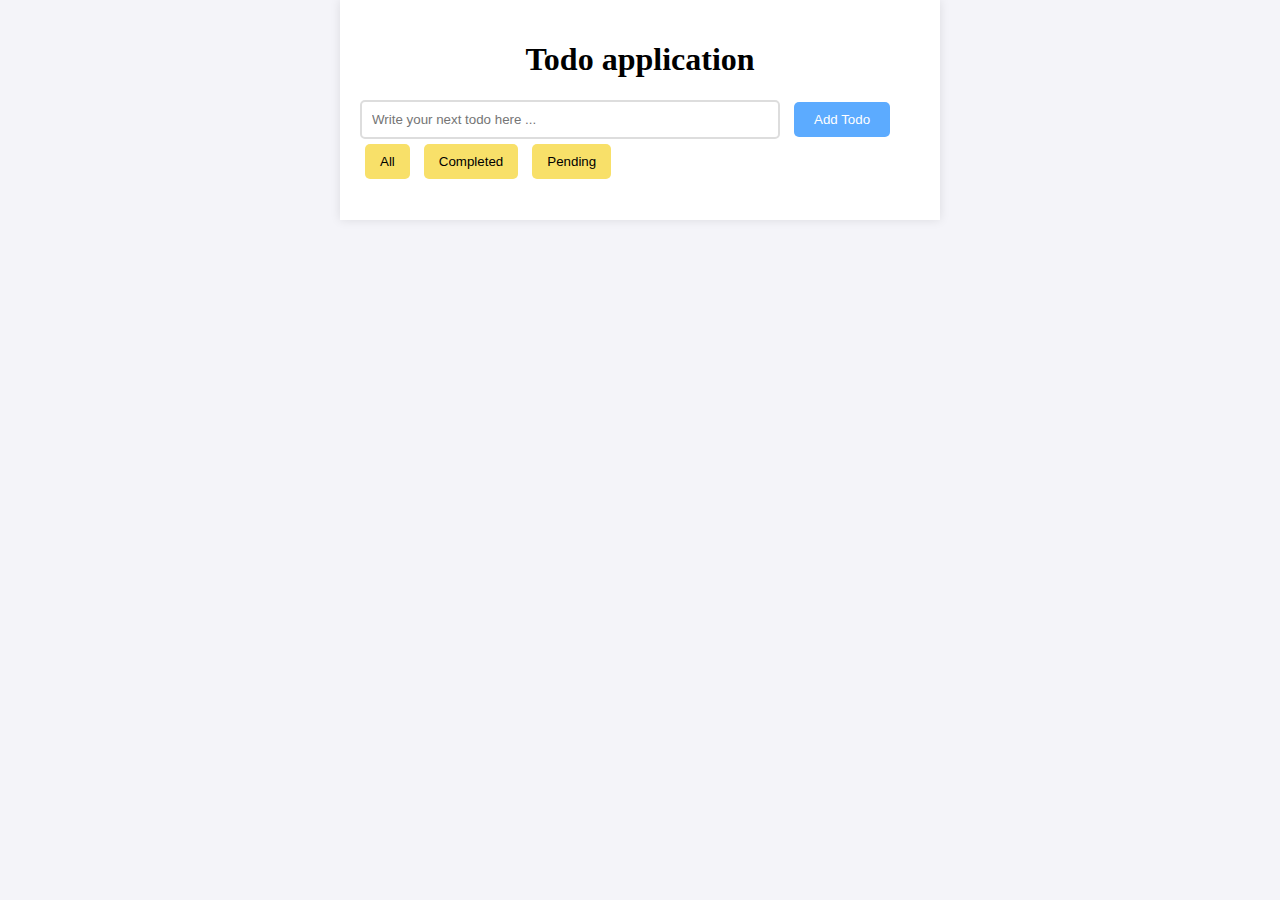
<file: index.html>
<!DOCTYPE html>
<html lang="en">
<head>
    <meta charset="UTF-8">
    <meta name="viewport" content="width=device-width, initial-scale=1.0">
    <title>Todo app</title>
    <link rel="stylesheet" href="style.css">
</head>
<body>


    <div class="container">
        <h1>Todo application</h1>

        <input type="text" id="todoInput" placeholder="Write your next todo here ...">
        <button id="addTodo">Add Todo</button>

        <div>
            <button class="filterBtn" data-filter="all">All</button>
            <button class="filterBtn" data-filter="completed">Completed</button>
            <button class="filterBtn" data-filter="pending">Pending</button>
        </div>

        <ul id="todoList">
        

        </ul>
    </div>

    <script src="script.js"></script>


</body>
</html>
</file>
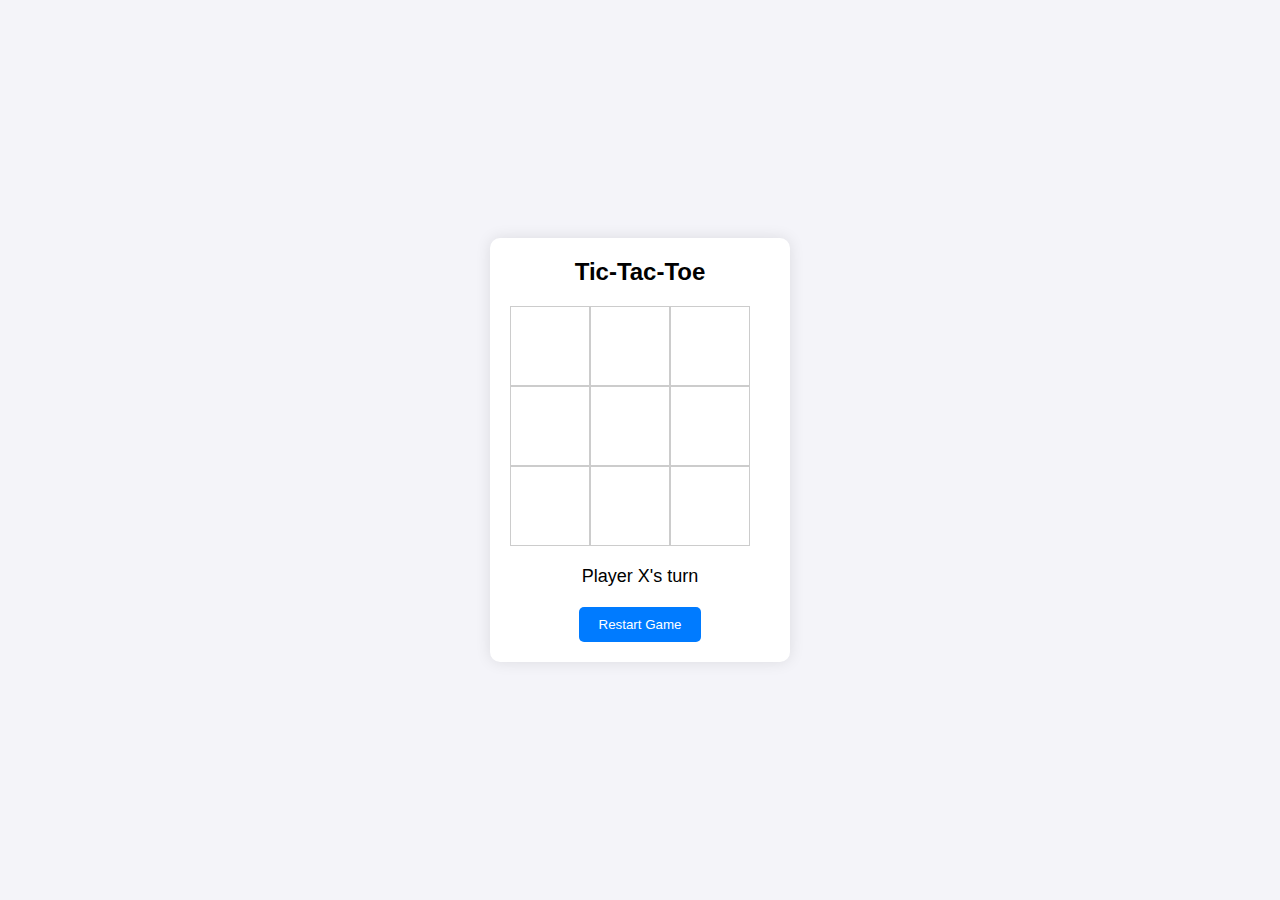
<file: tic tac toe/index.htm>
<!DOCTYPE html>
<html lang="en">
<head>
  <meta charset="UTF-8">
  <meta name="viewport" content="width=device-width, initial-scale=1.0">
  <title>Tic-Tac-Toe</title>
  <link rel="stylesheet" href="style.css">
</head>
<body>
  <div class="game-container">
    <h1>Tic-Tac-Toe</h1>
    <div class="board">
      <div class="row">
        <div class="cell" id="cell-0"></div>
        <div class="cell" id="cell-1"></div>
        <div class="cell" id="cell-2"></div>
      </div>
      <div class="row">
        <div class="cell" id="cell-3"></div>
        <div class="cell" id="cell-4"></div>
        <div class="cell" id="cell-5"></div>
      </div>
      <div class="row">
        <div class="cell" id="cell-6"></div>
        <div class="cell" id="cell-7"></div>
        <div class="cell" id="cell-8"></div>
      </div>
    </div>
    <div class="status">
      <p id="message">Player X's turn</p>
    </div>
    <button id="reset" class="reset">Restart Game</button>
  </div>
  <script src="script.js"></script>
</body>
</html>
</file>
<file: style.css>
:root {
    --body-background: #f4f4f9;
    --btn-primary: #5cabff;
    --btn-secondary: #f8e069;
    --btn-active: #4a90e2;
    --btn-edit: #ffd700;
    --btn-complete: #32cd32;
    --btn-delete: #ff6347;
}

* {
    box-sizing: border-box;
}
body {
    margin: 0;
    padding: 0;
    background-color: var(--body-background);
}

.container {
    background-color: white;
    max-width: 600px;
    margin: 0 auto;
    box-shadow: 0 0 10px rgba(0,0,0,0.1);
    padding: 20px;
}

h1 {
    text-align: center;
}

#todoInput {
    width: 75%;
    padding: 10px;
    margin-right: 10px;
    border: 2px solid #ddd;
    border-radius: 5px;
}

#addTodo {
    padding: 10px 20px;
    background-color: var(--btn-primary);
    border: none;
    border-radius: 5px;
    color: white;
    cursor: pointer;
}
ul {
    list-style-type: none;
    padding: 0;
}
li {
    padding: 10px;
    border-bottom: 1px solid #ddd;
}
li:hover {
    background-color: aliceblue;
}
li:last-child {
    border-bottom: none;
}

.filterBtn, .editBtn,  .deleteBtn, .completeBtn{
    margin: 5px;
    padding: 10px 15px;
    background-color: var(--btn-secondary);
    border: none;
    border-radius: 5px;
    cursor: pointer;
    transition: background-color 0.3s;
}

.editBtn {
    background-color: var(--btn-edit);
}

.deleteBtn {
    background-color: var(--btn-delete);
}

.completeBtn {
    background-color: var(--btn-complete);
}

.filterBtn:hover {
    background-color: var(--btn-active);
}

.todoItem {
    letter-spacing: 1px;
}

.todoItem {
    display: flex;
    flex-direction: row;
    margin-left: auto;
    align-items: center;
    justify-content: space-between;
}
</file>
<file: tic tac toe/style.css>
* {
    margin: 0;
    padding: 0;
    box-sizing: border-box;
  }
  
  body {
    font-family: Arial, sans-serif;
    background-color: #f4f4f9;
    display: flex;
    justify-content: center;
    align-items: center;
    height: 100vh;
  }
  
  .game-container {
    text-align: center;
    background-color: #fff;
    border-radius: 10px;
    padding: 20px;
    box-shadow: 0 0 15px rgba(0, 0, 0, 0.1);
    width: 300px;
  }
  
  h1 {
    font-size: 24px;
    margin-bottom: 20px;
  }
  
  .board {
    display: flex;
    flex-direction: column;
  }
  
  .row {
    display: flex;
  }
  
  .cell {
    width: 80px;
    height: 80px;
    border: 1px solid #ccc;
    display: flex;
    justify-content: center;
    align-items: center;
    font-size: 2rem;
    cursor: pointer;
    transition: background-color 0.3s ease;
  }
  
  .cell:hover {
    background-color: #f0f0f0;
  }
  
  .status {
    margin-top: 20px;
    font-size: 18px;
  }
  
  .reset {
    margin-top: 20px;
    padding: 10px 20px;
    background-color: #007bff;
    color: #fff;
    border: none;
    border-radius: 5px;
    cursor: pointer;
  }
  
  .reset:hover {
    background-color: #0056b3;
  }
</file>
